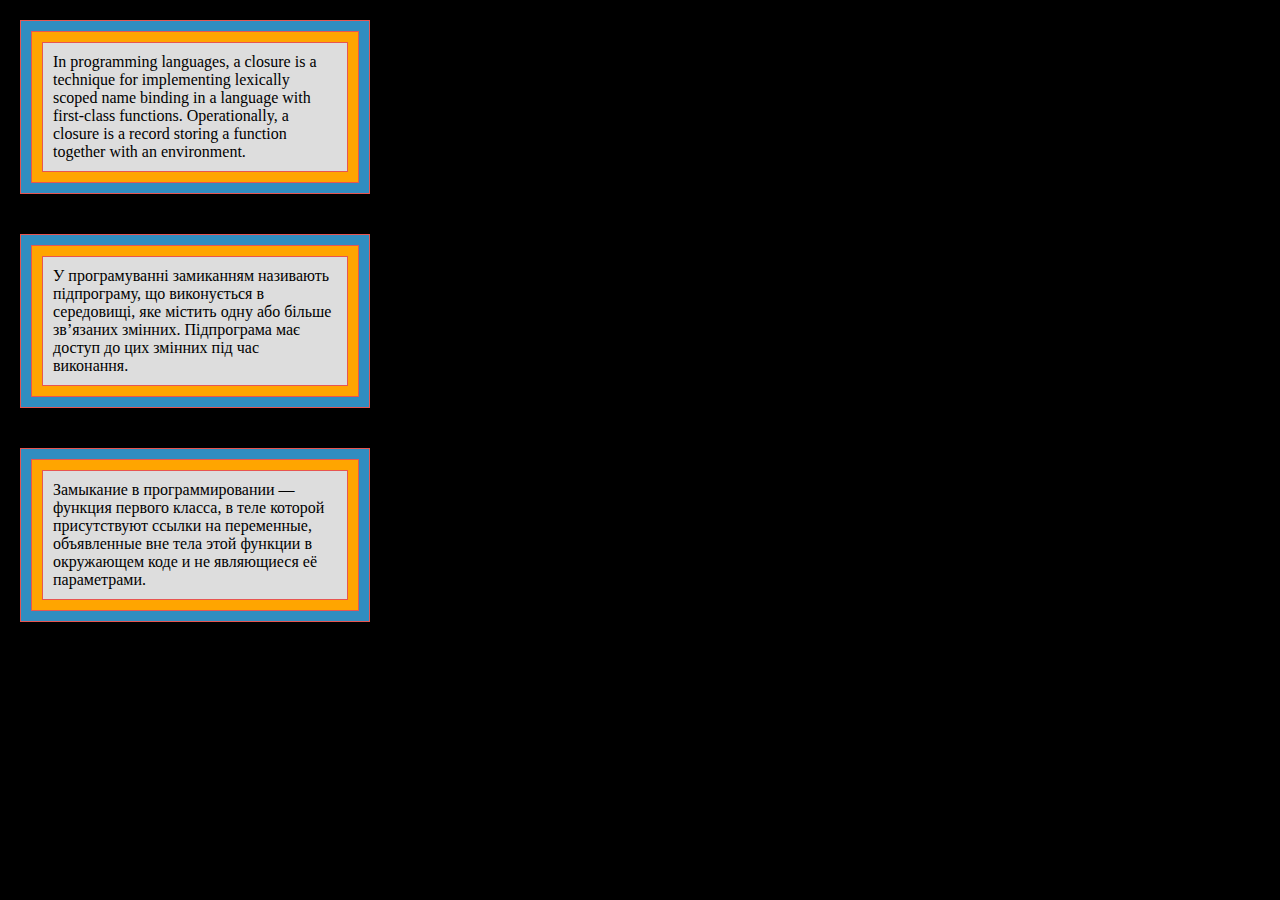
<file: index.html>
<!doctype html><html lang="en"><head><meta charset="UTF-8"><meta name="viewport" content="width=device-width, user-scalable=no, initial-scale=1.0, maximum-scale=1.0, minimum-scale=1.0"><meta http-equiv="X-UA-Compatible" content="ie=edge"><title>Enclosures</title><link rel="stylesheet" href="style.aed477cd.css"></head><body> <div class="blue" id="qa-block"> <div class="yellow"> <div class="text">In programming languages, a closure is a technique for implementing lexically scoped name binding in a language with first-class functions. Operationally, a closure is a record storing a function together with an environment. </div> </div> </div> <div class="blue"> <div class="yellow"> <div class="text">У програмуванні замиканням називають підпрограму, що виконується в середовищі, яке містить одну або більше зв’язаних змінних. Підпрограма має доступ до цих змінних під час виконання. </div> </div> </div> <div class="blue"> <div class="yellow"> <div class="text">Замыкание в программировании — функция первого класса, в теле которой присутствуют ссылки на переменные, объявленные вне тела этой функции в окружающем коде и не являющиеся её параметрами. </div> </div> </div> </body></html>
</file>
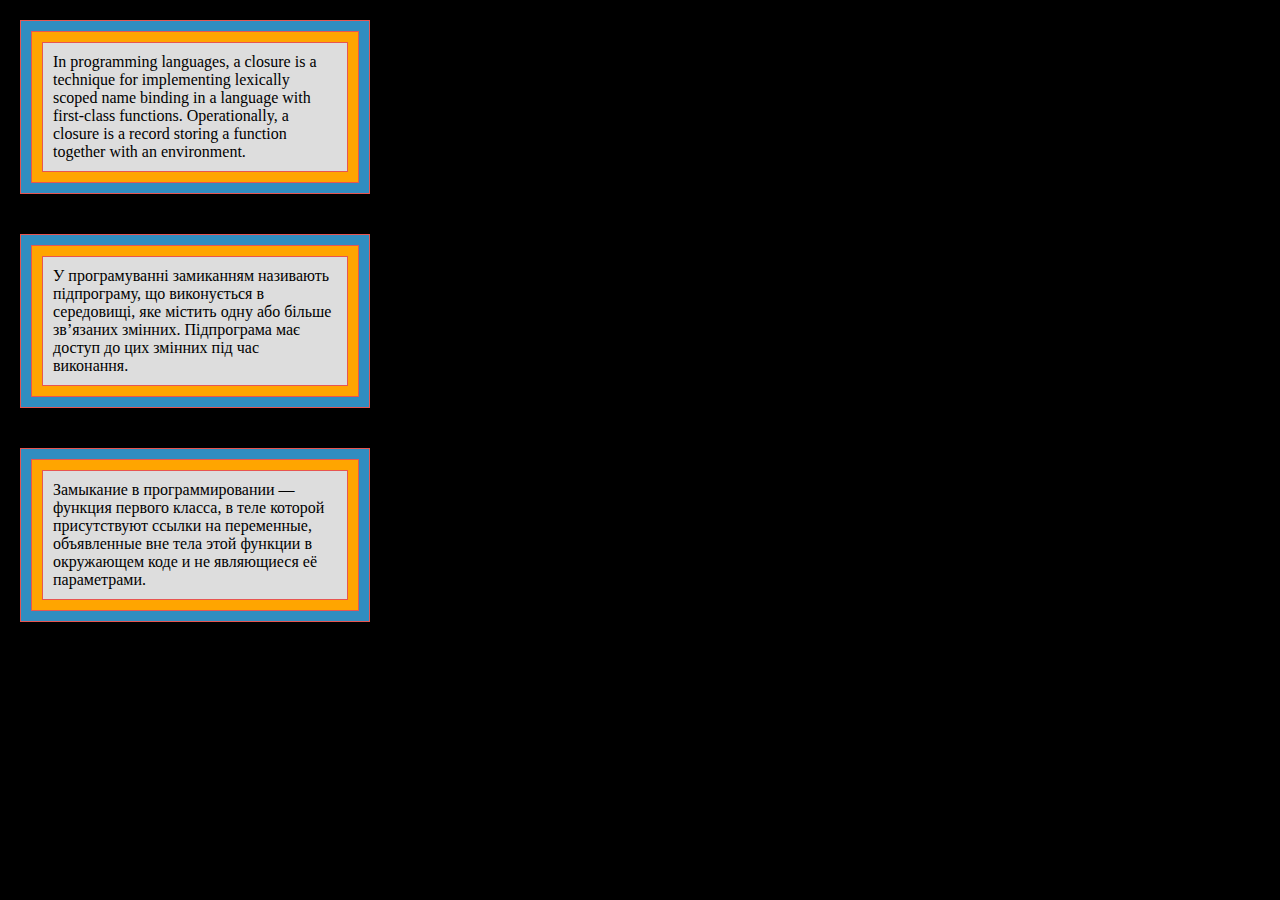
<file: src/index.html>
<!DOCTYPE html>
<html lang="en">
  <head>
    <meta charset="UTF-8" />
    <meta
      name="viewport"
      content="width=device-width, user-scalable=no, initial-scale=1.0, maximum-scale=1.0, minimum-scale=1.0"
    />
    <meta http-equiv="X-UA-Compatible" content="ie=edge" />
    <title>Enclosures</title>
    <link rel="stylesheet" href="./style.css" />
  </head>
  <body>
    <div class="blue" id="qa-block">
      <div class="yellow">
        <div class="text">
          In programming languages, a closure is a technique for implementing
          lexically scoped name binding in a language with first-class
          functions. Operationally, a closure is a record storing a function
          together with an environment.
        </div>
      </div>
    </div>
    <div class="blue">
      <div class="yellow">
        <div class="text">
          У програмуванні замиканням називають підпрограму, що виконується в
          середовищі, яке містить одну або більше зв’язаних змінних. Підпрограма
          має доступ до цих змінних під час виконання.
        </div>
      </div>
    </div>
    <div class="blue">
      <div class="yellow">
        <div class="text">
          Замыкание в программировании — функция первого класса, в теле которой
          присутствуют ссылки на переменные, объявленные вне тела этой функции в
          окружающем коде и не являющиеся её параметрами.
        </div>
      </div>
    </div>
  </body>
</html>
</file>
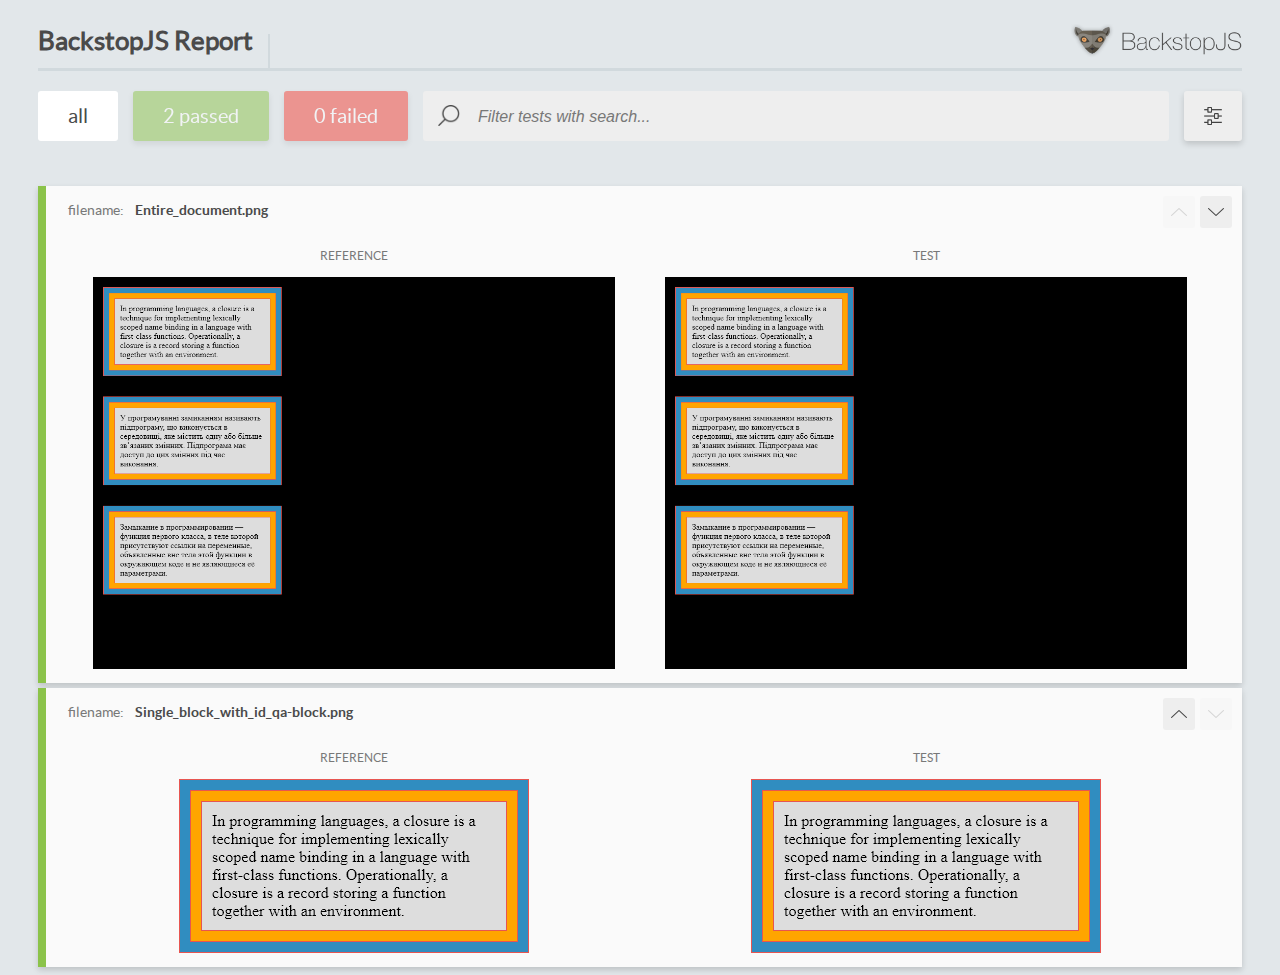
<file: report/html_report/index.html>
<!DOCTYPE html>
<html>
  <head>
    <meta charset="utf-8">
    <title>BackstopJS Report</title>

    <style>
      @font-face {
          font-family: 'latoregular';
          src: url('./assets/fonts/lato-regular-webfont.woff2') format('woff2'),
              url('./assets/fonts/lato-regular-webfont.woff') format('woff');
          font-weight: 400;
          font-style: normal;
      }
      @font-face {
          font-family: 'latobold';
          src: url('./assets/fonts/lato-bold-webfont.woff2') format('woff2'),
              url('./assets/fonts/lato-bold-webfont.woff') format('woff');
          font-weight: 700;
          font-style: normal;
      }

      .ReactModal__Body--open {
          overflow: hidden;
      }
      .ReactModal__Body--open .header {
        display: none;
      }

    </style>
  </head>
  <body style="background-color: #E2E7EA">
    <div id="root">

    </div>
    <script type="text/javascript">
      function report (report) { // eslint-disable-line no-unused-vars
        window.tests = report;
      }
    </script>
    <script type="text/javascript" src="config.js"></script>
    <script type="text/javascript" src="index_bundle.js"></script>
  </body>
</html>
</file>
<file: style.aed477cd.css>
body{margin:0;background-color:#000}.blue{width:348px;margin:20px 20px 40px;border:solid;border-width:1px;border-color:#e75551;background-color:#308dc0}.yellow{width:326px;background-color:orange}.text,.yellow{margin:10px;border:solid;border-width:1px;border-color:#e75551}.text{width:284px;padding:10px;background-color:#ddd}
/*# sourceMappingURL=style.aed477cd.css.map */
</file>
<file: src/style.css>
body {
  margin: 0;
  background-color: black;
}

.blue {
  width: 350px;
  box-sizing: border-box;
  margin: 20px 20px 40px;
  border: solid;
  border-width: 1px;
  border-color: #e75551;
  background-color: #308dc0;
}

.yellow {
  margin: 10px;
  border: solid;
  border-width: 1px;
  border-color: #e75551;
  background-color: #ffa500;
}

.text {
  margin: 10px;
  padding: 10px;
  border: solid;
  border-width: 1px;
  border-color: #e75551;
  background-color: #ddd;
}
</file>
